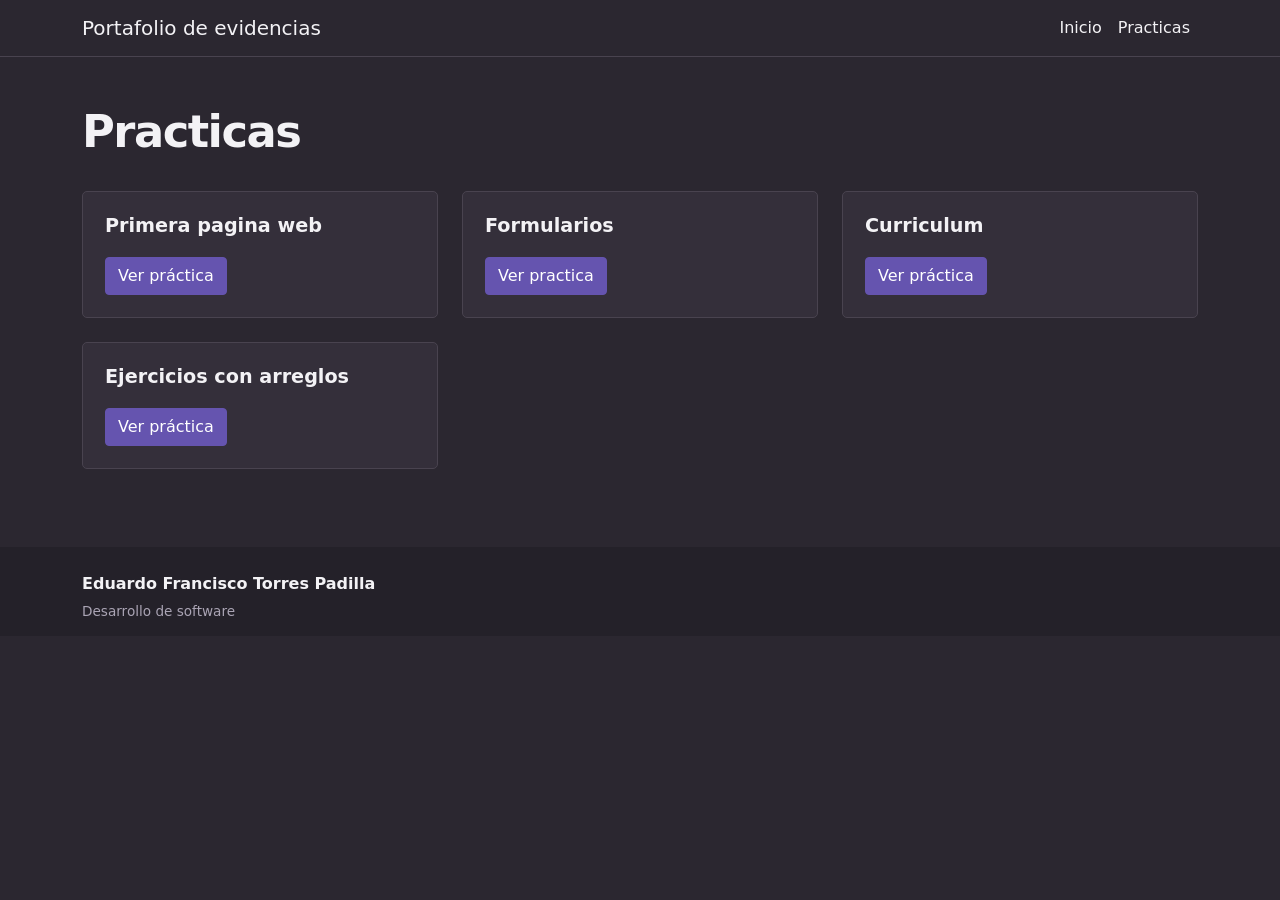
<file: index.html>
<!DOCTYPE html>
<html lang="es">

<head>
    <meta charset="UTF-8">
    <meta name="viewport" content="width=device-width, initial-scale=1.0">

    <title>Practicas</title>

    <link href="https://cdn.jsdelivr.net/npm/bootstrap@5.3.8/dist/css/bootstrap.min.css" rel="stylesheet">
    <link rel="stylesheet" href="styles.css">

</head>

<body>

    <nav class="navbar navbar-expand-lg sticky-top">
        <section class="container">
            <a class="navbar-brand" href="#inicio">Portafolio de evidencias</a>

            <button class="navbar-toggler" type="button" data-bs-toggle="collapse" data-bs-target="#menu">
                <span class="navbar-toggler-icon"></span>
            </button>

            <section class="collapse navbar-collapse" id="menu">
                <ul class="navbar-nav ms-auto">
                    <li class="nav-item">
                        <a class="nav-link" href="#inicio">Inicio</a>
                    </li>
                    <li class="nav-item">
                        <a class="nav-link" href="#proyectos">Practicas</a>
                    </li>
                </ul>
            </section>
        </section>
    </nav>

    <main id="inicio">

        <section id="proyectos" class="container py-5">

            <h1>Practicas</h1>

            <section class="row g-4 mt-2">

                <article class="col-md-6 col-lg-4">
                    <section class="card project-card">

                        <section class="card-body">
                            <h2>Primera pagina web</h2>
                            <a href="practica1/index.html" class="btn btn-primary">Ver práctica</a>
                        </section>
                    </section>
                </article>

                <article class="col-md-6 col-lg-4">
                    <section class="card project-card">

                        <section class="card-body">
                            <h2>Formularios</h2>
                            <a href="formularios/home.html" class="btn btn-primary">Ver practica</a>
                        </section>
                    </section>
                </article>

                <article class="col-md-6 col-lg-4">
                    <section class="card project-card">

                        <section class="card-body">
                            <h2>Curriculum</h2>
                            <a href="curriculum/curriculum.html" class="btn btn-primary">Ver práctica</a>
                        </section>
                    </section>
                </article>

                <article class="col-md-6 col-lg-4">
                    <section class="card project-card">

                        <section class="card-body">
                            <h2>Ejercicios con arreglos</h2>
                            <a href="practica3/practicas.html" class="btn btn-primary">Ver práctica</a>
                        </section>
                    </section>
                </article>

            </section>
        </section>

    </main>

    <footer>
        <section class="container">
            <p>Eduardo Francisco Torres Padilla</p>
            <p>Desarrollo de software</p>
        </section>
    </footer>

    <script src="https://cdn.jsdelivr.net/npm/bootstrap@5.3.8/dist/js/bootstrap.bundle.min.js"></script>

</body>

</html>
</file>
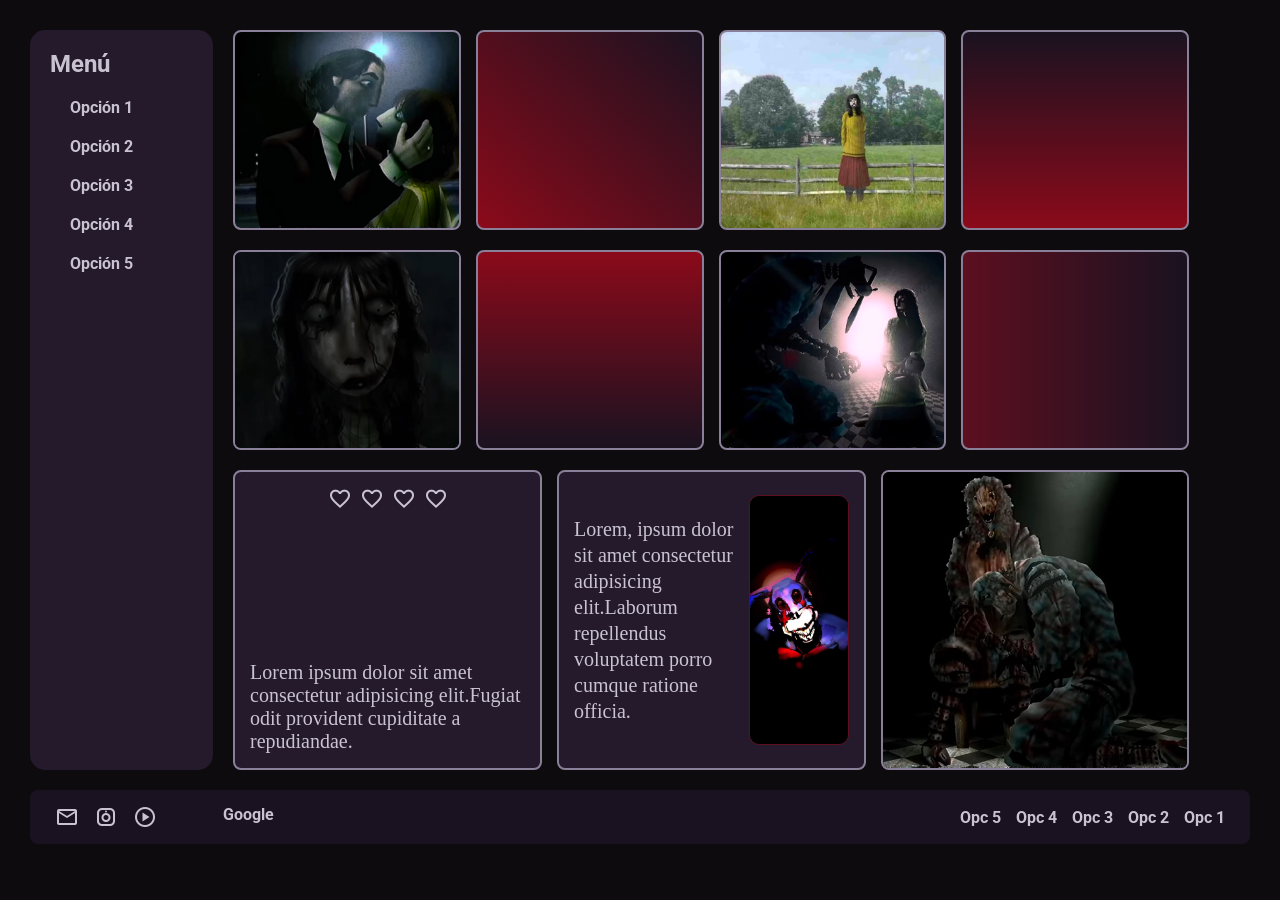
<file: practica1/index.html>
<!DOCTYPE html>
<html lang="es">
<head>
  <meta charset="UTF-8">
  <meta name="viewport" content="width=device-width, initial-scale=1.0">
  <title>Practica</title>

  <link rel="stylesheet" href="css/styles.css">
  <link rel="stylesheet" href="https://fonts.googleapis.com/css2?family=Material+Symbols+Outlined:opsz,wght,FILL,GRAD@24,400,0,0">
  <link rel="preconnect" href="https://fonts.googleapis.com">
<link rel="preconnect" href="https://fonts.gstatic.com" crossorigin>
<link href="https://fonts.googleapis.com/css2?family=Roboto:ital,wght@0,100..900;1,100..900&display=swap" rel="stylesheet">
<link rel="preconnect" href="https://fonts.googleapis.com">
<link rel="preconnect" href="https://fonts.gstatic.com" crossorigin>
<link href="https://fonts.googleapis.com/css2?family=Libre+Caslon+Condensed:ital,wght@0,400..700;1,400..700&family=Roboto:ital,wght@0,100..900;1,100..900&display=swap" rel="stylesheet">

</head>
<body>
  <main class="opciones">
    <aside class="menu">
      <h2>Menú</h2>
      <ul>
        <li><a href="#">Opción 1</a></li>
        <li><a href="#">Opción 2</a></li>
        <li><a href="#">Opción 3</a></li>
        <li><a href="#">Opción 4</a></li>
        <li><a href="#">Opción 5</a></li>
      </ul>
    </aside>

    <section class="notitas">
      <section class="notas_arriba">
        <article class="ima1"></article>
        <article class="gra_aba"></article>
        <article class="ima2"></article>
        <article class="gra_arri"></article>
      </section>

      <section class="notas_abajo">
        <article class="ima3">
          <img src="img/cry.jpeg" alt="Imagen">
        </article>
        <article class="gra_izq"></article>
        <article class="ima4"></article>
        <article class="gra_der"></article>
      </section>

      <section class="notasinf">
        <article class="nota1">
          <section class="favs">
            <span class="material-symbols-outlined">favorite</span>
            <span class="material-symbols-outlined">favorite</span>
            <span class="material-symbols-outlined">favorite</span>
            <span class="material-symbols-outlined">favorite</span>
          </section>
          <p>Lorem ipsum dolor sit amet consectetur adipisicing elit.Fugiat odit provident cupiditate a repudiandae.</p>
        </article>

        <article class="nota2">
          <p>Lorem, ipsum dolor sit amet consectetur adipisicing elit.Laborum repellendus voluptatem porro cumque ratione officia.</p>
          <img src="img/fixer.jpeg" alt="Imagen">
        </article>

        <article class="nota3">
          <img src="img/beautiful.jpeg" alt="Imagen">
        </article>

      </section>
    </section>
  </main>

  <footer class="redes">
    <section class="footer-left">
      <span class="material-symbols-outlined">mail</span>
      <span class="material-symbols-outlined"> nest_heat_link_gen_3</span>
      <span class="material-symbols-outlined">play_circle</span>
      <article><a href="https://www.google.com" target="_blank">Google</a></article>
    </section>

    <nav class="pie">
      <a href="#">Opc 1</a>
      <a href="#">Opc 2</a>
      <a href="#">Opc 3</a>
      <a href="#">Opc 4</a>
      <a href="#">Opc 5</a>

    </nav>
  </footer>

</body>
</html>
</file>
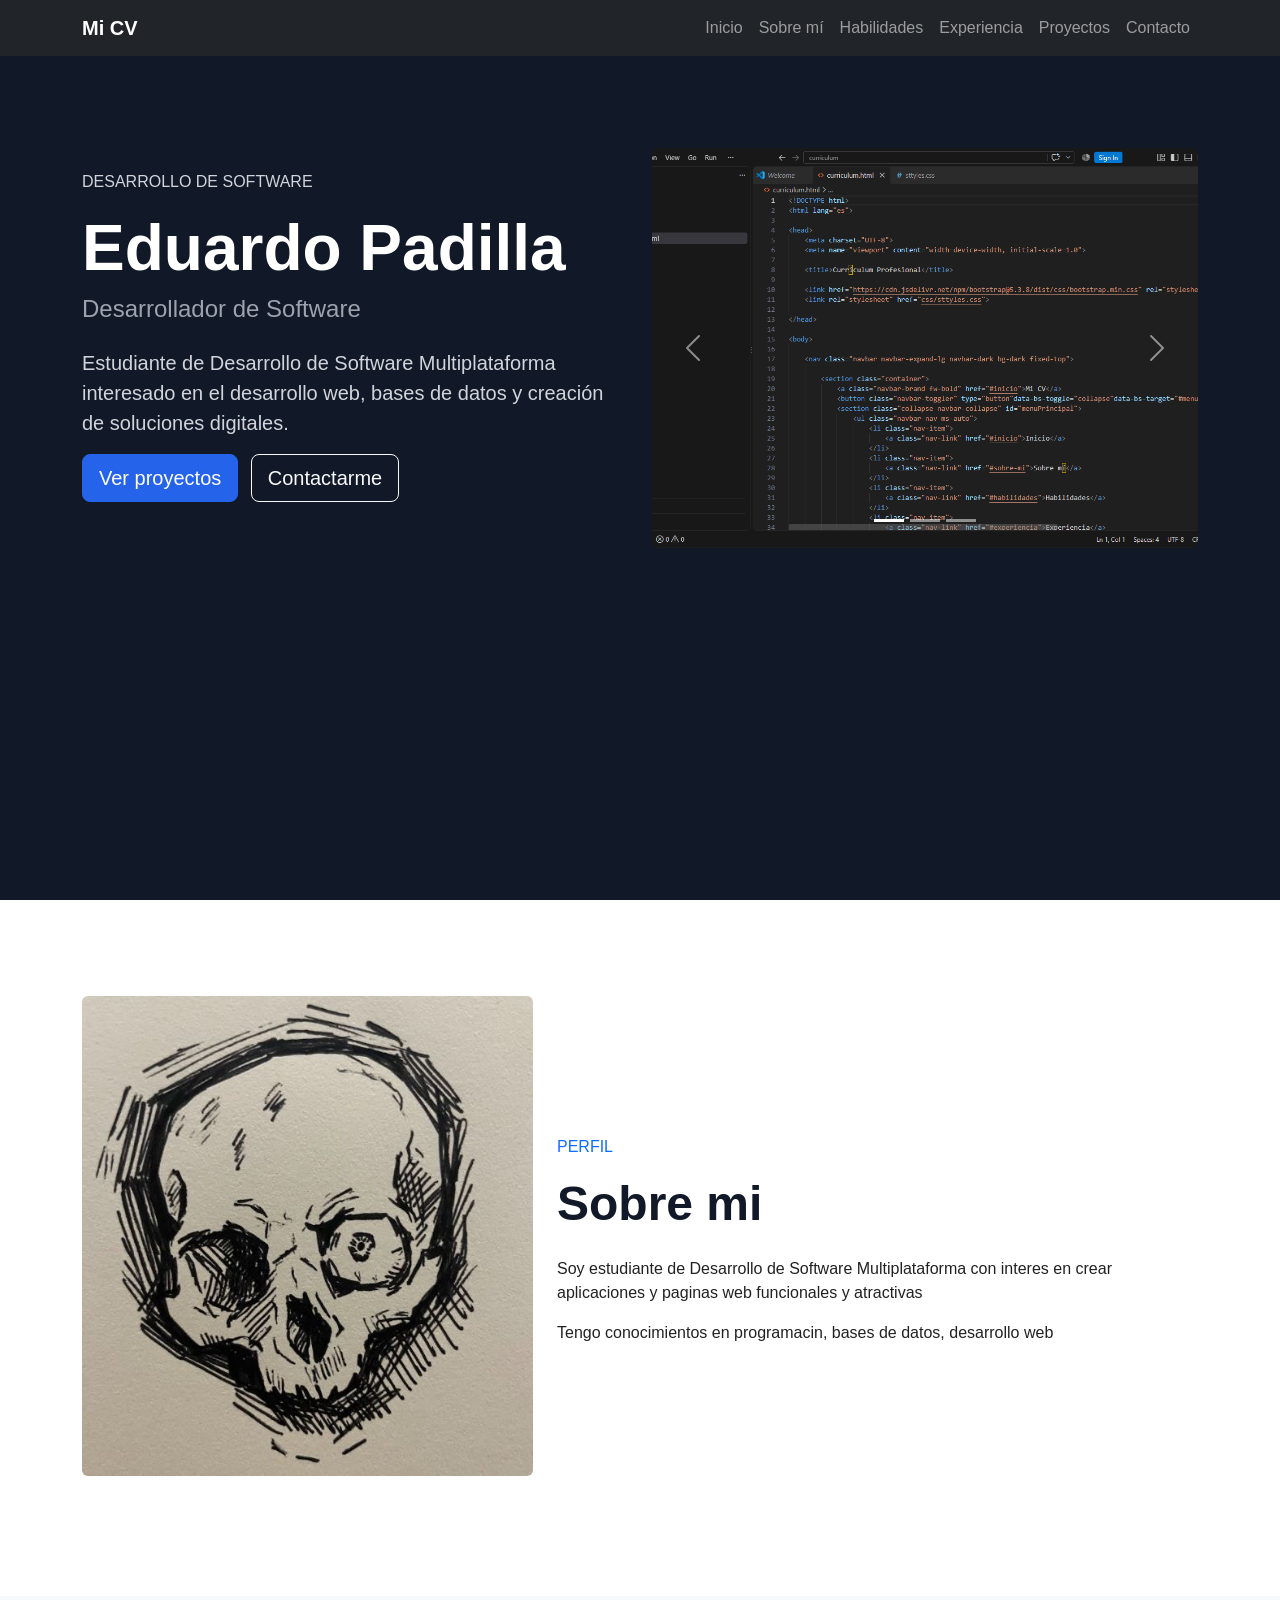
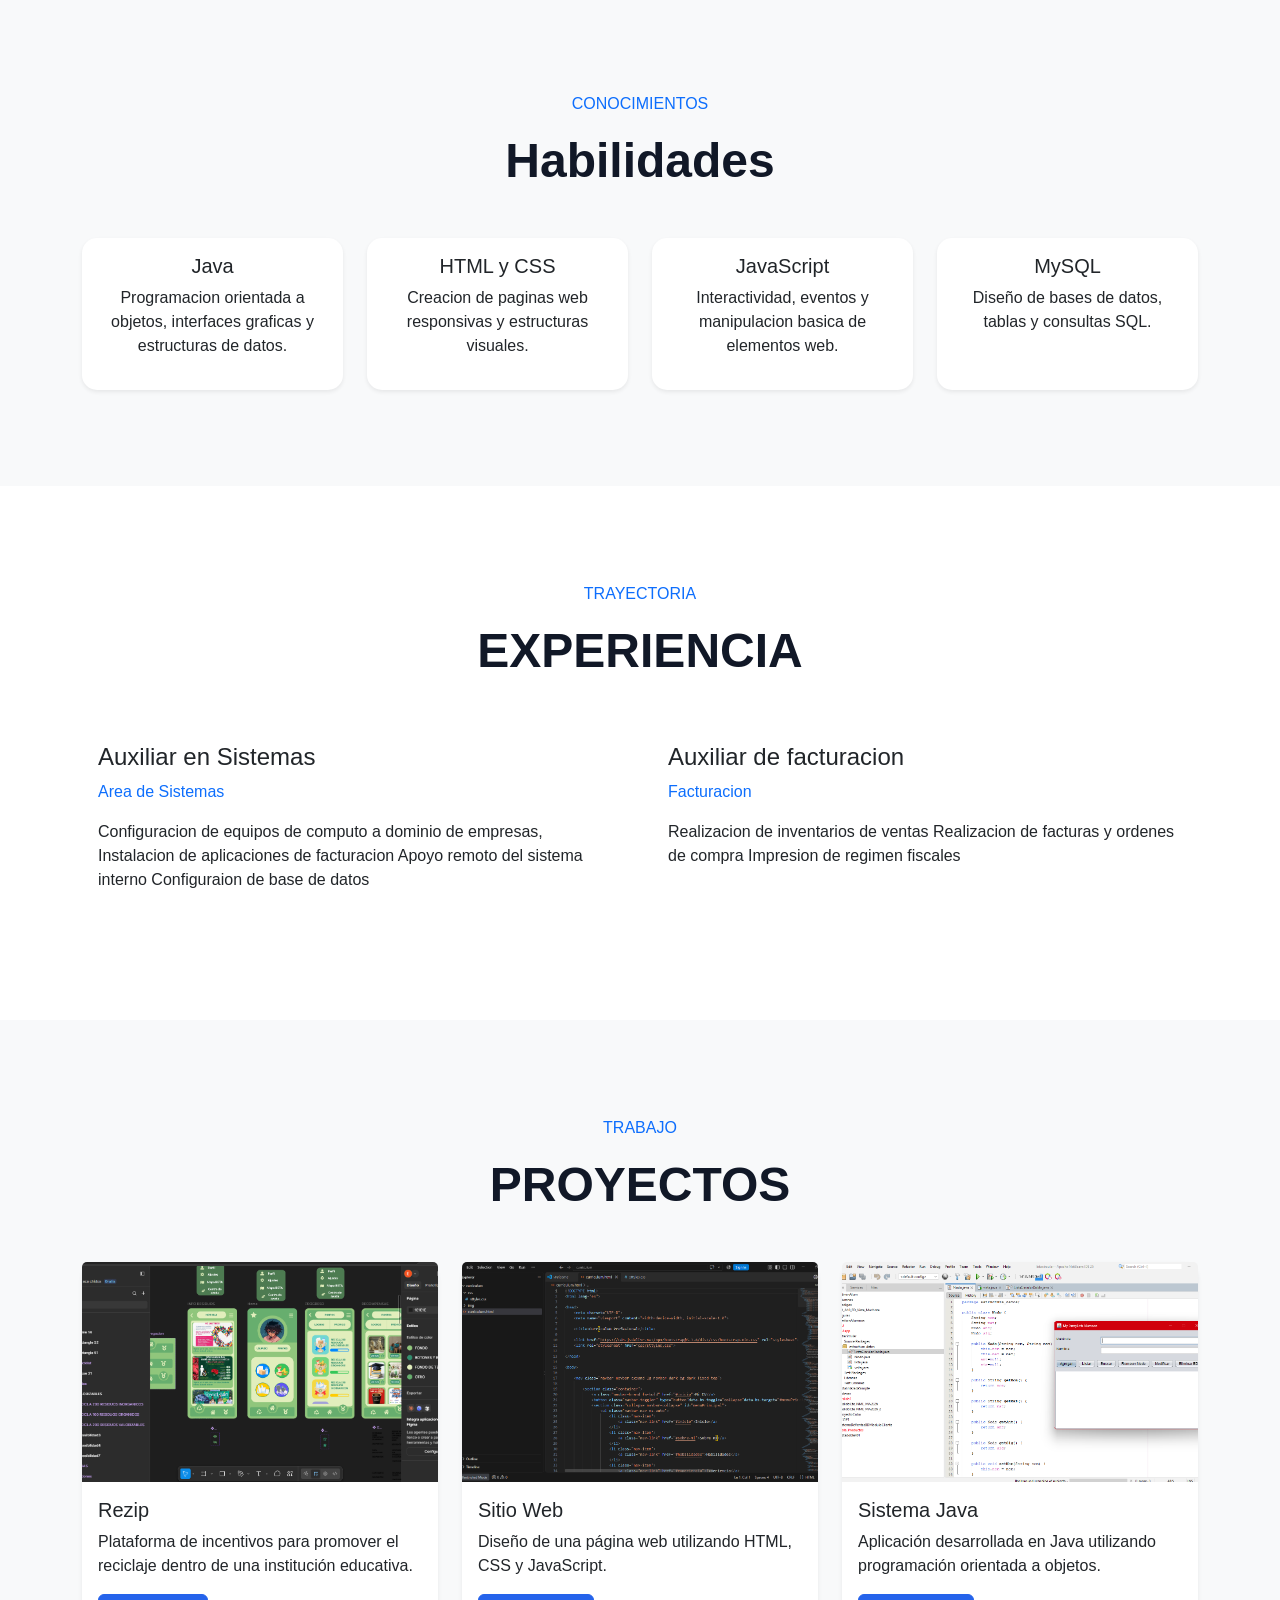
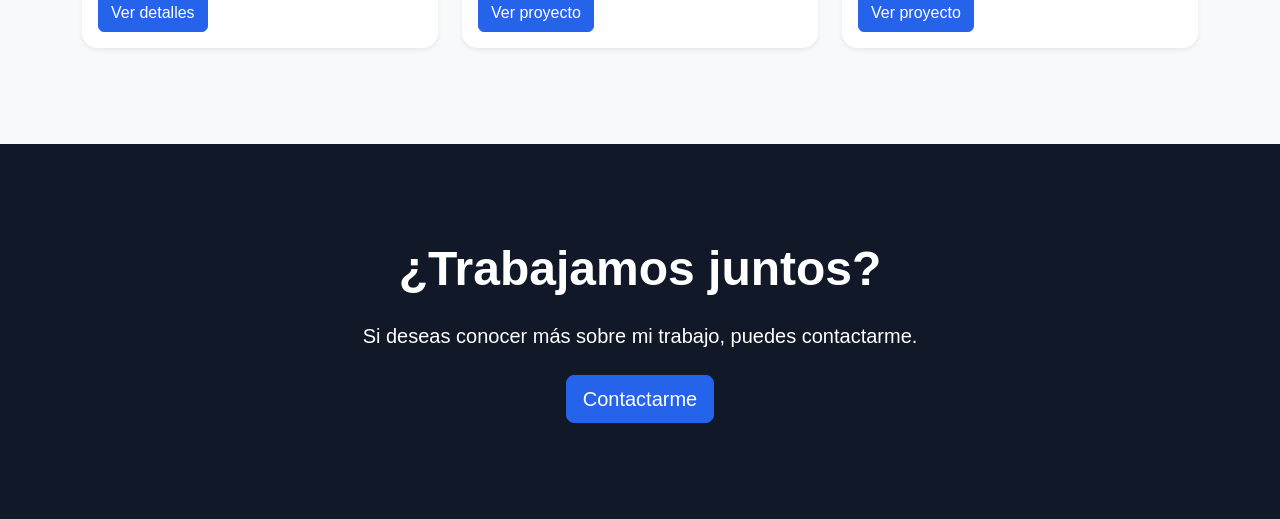
<file: curriculum/curriculum.html>
<!DOCTYPE html>
<html lang="es">

<head>
    <meta charset="UTF-8">
    <meta name="viewport" content="width=device-width, initial-scale=1.0">

    <title>Currículum</title>

    <link href="https://cdn.jsdelivr.net/npm/bootstrap@5.3.8/dist/css/bootstrap.min.css" rel="stylesheet">
    <link rel="stylesheet" href="css/sttyles.css">

</head>

<body>

    <nav class="navbar navbar-expand-lg navbar-dark bg-dark fixed-top">

        <section class="container">
            <a class="navbar-brand fw-bold" href="#inicio">Mi CV</a>
            <button class="navbar-toggler" type="button"data-bs-toggle="collapse"data-bs-target="#menuPrincipal"><span class="navbar-toggler-icon"></span></button>
            <section class="collapse navbar-collapse" id="menuPrincipal">
                <ul class="navbar-nav ms-auto">
                    <li class="nav-item">
                        <a class="nav-link" href="#inicio">Inicio</a>
                    </li>
                    <li class="nav-item">
                        <a class="nav-link" href="#sobre-mi">Sobre mí</a>
                    </li>
                    <li class="nav-item">
                        <a class="nav-link" href="#habilidades">Habilidades</a>
                    </li>
                    <li class="nav-item">
                        <a class="nav-link" href="#experiencia">Experiencia</a>
                    </li>
                    <li class="nav-item">
                        <a class="nav-link" href="#proyectos">Proyectos</a>
                    </li>
                    <li class="nav-item">
                        <a class="nav-link" href="#contacto">Contacto</a>
                    </li>
                </ul>
            </section>
        </section>
    </nav>


    <header id="inicio" class="hero py-5">
        <section class="container py-5">
            <section class="row align-items-center">
                <article class="col-lg-6 mb-4">
                    <p class="text-uppercase">Desarrollo de Software </p>
                    <h1 class="display-3 fw-bold"> Eduardo Padilla</h1>
                    <h2 class="h4 mb-4">Desarrollador de Software</h2>
                    <p class="lead">
                        Estudiante de Desarrollo de Software Multiplataforma
                        interesado en el desarrollo web, bases de datos y
                        creación de soluciones digitales.
                    </p>
                    <a href="#proyectos" class="btn btn-primary btn-lg me-2">Ver proyectos</a>
                    <button class="btn btn-outline-light btn-lg"data-bs-toggle="modal"data-bs-target="#modalContacto">Contactarme</button>
                </article>

                <article class="col-lg-6">
                    <section id="carruselCV" class="carousel slide" data-bs-ride="carousel">
                        <section class="carousel-indicators">
                            <button type="button"data-bs-target="#carruselCV" data-bs-slide-to="0"class="active"></button>
                            <button type="button"data-bs-target="#carruselCV"data-bs-slide-to="1"></button>
                            <button type="button"data-bs-target="#carruselCV"data-bs-slide-to="2"></button>
                        </section>

                        <section class="carousel-inner rounded">
                            <article class="carousel-item active">
                                <img src="img/web.png"class="d-block w-100 img-fluid"alt="Proyecto web">
                            </article>
                            <article class="carousel-item">
                                <img src="img/soft.png"class="d-block w-100 img-fluid"alt="Proyecto de software">
                            </article>
                            <article class="carousel-item">
                                <img src="img/base.png  "class="d-block w-100 img-fluid"alt="Proyecto de base de datos">
                            </article>
                        </section>

                        <button class="carousel-control-prev"type="button"data-bs-target="#carruselCV"data-bs-slide="prev">
                            <span class="carousel-control-prev-icon"></span>
                        </button>

                        <button class="carousel-control-next"type="button"data-bs-target="#carruselCV"data-bs-slide="next">
                            <span class="carousel-control-next-icon"></span>
                        </button>

                    </section>
                </article>
            </section>
        </section>

    </header>

    <section id="sobre-mi" class="py-5">
        <section class="container py-5">
            <section class="row align-items-center">
                <article class="col-md-5 mb-4">
                    <img src="img/me.jpeg"class="img-fluid rounded"alt="Fotografía profesional">
                </article>

                <article class="col-md-7">
                    <p class="text-primary text-uppercase">Perfil</p>
                    <h2 class="display-5 fw-bold mb-4">Sobre mi</h2>
                    <p>
                        Soy estudiante de Desarrollo de Software
                        Multiplataforma con interes en crear aplicaciones
                        y paginas web funcionales y atractivas
                    </p>
                    <p>
                        Tengo conocimientos en programacin, bases de datos,
                        desarrollo web
                    </p>
                </article>
            </section>
        </section>
    </section>


    <section id="habilidades" class="py-5 bg-light">
        <section class="container py-5">
            <header class="text-center mb-5">
                <p class="text-primary text-uppercase">Conocimientos</p>
                <h2 class="display-5 fw-bold">Habilidades</h2>
            </header>

            <section class="row g-4">
                <article class="col-12 col-md-6 col-lg-3">
                    <section class="card h-100 shadow-sm">
                        <article class="card-body text-center">
                            <h3 class="h5">Java</h3>
                            <p>
                                Programacion orientada a objetos,
                                interfaces graficas y estructuras de datos.
                            </p>
                        </article>
                    </section>
                </article>

                <article class="col-12 col-md-6 col-lg-3">
                    <section class="card h-100 shadow-sm">
                        <article class="card-body text-center">
                            <h3 class="h5">HTML y CSS</h3>
                            <p>
                                Creacion de paginas web responsivas
                                y estructuras visuales.
                            </p>
                        </article>
                    </section>
                </article>

                <article class="col-12 col-md-6 col-lg-3">
                    <section class="card h-100 shadow-sm">
                        <article class="card-body text-center">
                            <h3 class="h5">JavaScript</h3>
                            <p>
                                Interactividad, eventos y manipulacion
                                basica de elementos web.
                            </p>
                        </article>
                    </section>
                </article>

                <article class="col-12 col-md-6 col-lg-3">
                    <section class="card h-100 shadow-sm">
                        <article class="card-body text-center">
                            <h3 class="h5">MySQL</h3>
                            <p>
                                Diseño de bases de datos,
                                tablas y consultas SQL.
                            </p>
                        </article>
                    </section>
                </article>
            </section>
        </section>
    </section>

    <section id="experiencia" class="py-5">
        <section class="container py-5">
            <header class="text-center mb-5 text-uppercase text-primary">Trayectoria</p>
                <h2 class="display-5 fw-bold">Experiencia</h2>
            </header>

            <section class="row g-4">
                <article class="col-md-6">
                    <section class="card h-100">
                        <article class="card-body">
                            <h3 class="h4">Auxiliar en Sistemas</h3>
                            <p class="text-primary">Area de Sistemas </p>
                            <p>
                                Configuracion de equipos de computo a dominio de empresas,
                                Instalacion de aplicaciones de facturacion 
                                Apoyo remoto del sistema interno
                                Configuraion de base de datos
                            </p>
                        </article>
                    </section>
                </article>

                <article class="col-md-6">
                    <section class="card h-100">
                        <article class="card-body">
                            <h3 class="h4">Auxiliar de facturacion </h3>
                            <p class="text-primary">Facturacion</p>
                            <p>
                                Realizacion de inventarios de ventas
                                Realizacion de facturas y ordenes de compra
                                Impresion de regimen fiscales 
                            </p>
                        </article>
                    </section>
                </article>
            </section>
        </section>
    </section>


    <section id="proyectos" class="py-5 bg-light">
        <section class="container py-5">
            <header class="text-center mb-5 text-uppercase text-primary">Trabajo</p>
                <h2 class="display-5 fw-bold">Proyectos</h2>
            </header>
            <section class="row g-4">
                <article class="col-12 col-md-6 col-lg-4">
                    <section class="card h-100 shadow-sm">
                        <img src="img/rezip.png" class="card-img-top img-fluid"alt="Proyecto Rezip">
                        <article class="card-body">
                            <h3 class="h5">Rezip</h3>
                            <p>
                                Plataforma de incentivos para promover
                                el reciclaje dentro de una institución
                                educativa.
                            </p>
                            <button class="btn btn-primary" data-bs-toggle="modal"data-bs-target="#modalRezip">Ver detalles</button>
                        </article>
                    </section>
                </article>

                <article class="col-12 col-md-6 col-lg-4">
                    <section class="card h-100 shadow-sm">
                        <img src="img/web.png"class="card-img-top img-fluid"alt="Proyecto web">
                        <article class="card-body">
                            <h3 class="h5">Sitio Web</h3>
                            <p>
                                Diseño de una página web utilizando
                                HTML, CSS y JavaScript.
                            </p>
                            <button class="btn btn-primary">Ver proyecto</button>
                        </article>
                    </section>
                </article>

                <article class="col-12 col-md-6 col-lg-4">
                    <section class="card h-100 shadow-sm">
                        <img src="img/soft.png"class="card-img-top img-fluid"alt="Proyecto Java">
                        <article class="card-body">
                            <h3 class="h5">Sistema Java</h3>
                            <p>
                                Aplicación desarrollada en Java
                                utilizando programación orientada
                                a objetos.
                            </p>
                            <button class="btn btn-primary">Ver proyecto</button>
                        </article>
                    </section>
                </article>
            </section>
        </section>
    </section>


    <section id="contacto" class="py-5">
        <section class="container py-5 text-center">
            <h2 class="display-5 fw-bold mb-4"> ¿Trabajamos juntos? </h2>
            <p class="lead mb-4">
                Si deseas conocer más sobre mi trabajo,
                puedes contactarme.
            </p>
            <button class="btn btn-primary btn-lg"data-bs-toggle="modal"data-bs-target="#modalContacto">Contactarme </button>
        </section>
    </section>


    <section class="modal fade" id="modalContacto" tabindex="-1">
        <section class="modal-dialog">
            <section class="modal-content">
                <header class="modal-header">
                    <h2 class="modal-title h5"> Contacto</h2>
                    <button type="button" class="btn-close"data-bs-dismiss="modal"></button>
                </header>


                <section class="modal-body">
                    <form>
                        <section class="mb-3">
                            <label for="nombre" class="form-label">Nombre</label>
                            <input type="text" class="form-control"id="nombre">
                        </section>


                        <section class="mb-3">
                            <label for="correo" class="form-label">Correo electrónico</label>
                            <input type="email"class="form-control"id="correo">
                        </section>


                        <section class="mb-3">
                            <label for="mensaje" class="form-label">Mensaje </label>
                            <textarea class="form-control"id="mensaje"rows="4"></textarea>
                        </section>


                        <button type="submit"class="btn btn-primary">Enviar mensaje</button>
                    </form>

                </section>
            </section>
        </section>
    </section>


    <section class="modal fade" id="modalRezip" tabindex="-1">
        <section class="modal-dialog">
            <section class="modal-content">
                <header class="modal-header">
                    <h2 class="modal-title h5"> Proyecto Rezip </h2>
                    <button type="button"class="btn-close"data-bs-dismiss="modal"></button>
                </header>


                <section class="modal-body">
                    <p>Proyecto de integrador xd</p>           

                </section>
            </section>
        </section>
    </section>

    <script src="https://cdn.jsdelivr.net/npm/bootstrap@5.3.8/dist/js/bootstrap.bundle.min.js"></script>

</body>
</html>
</file>
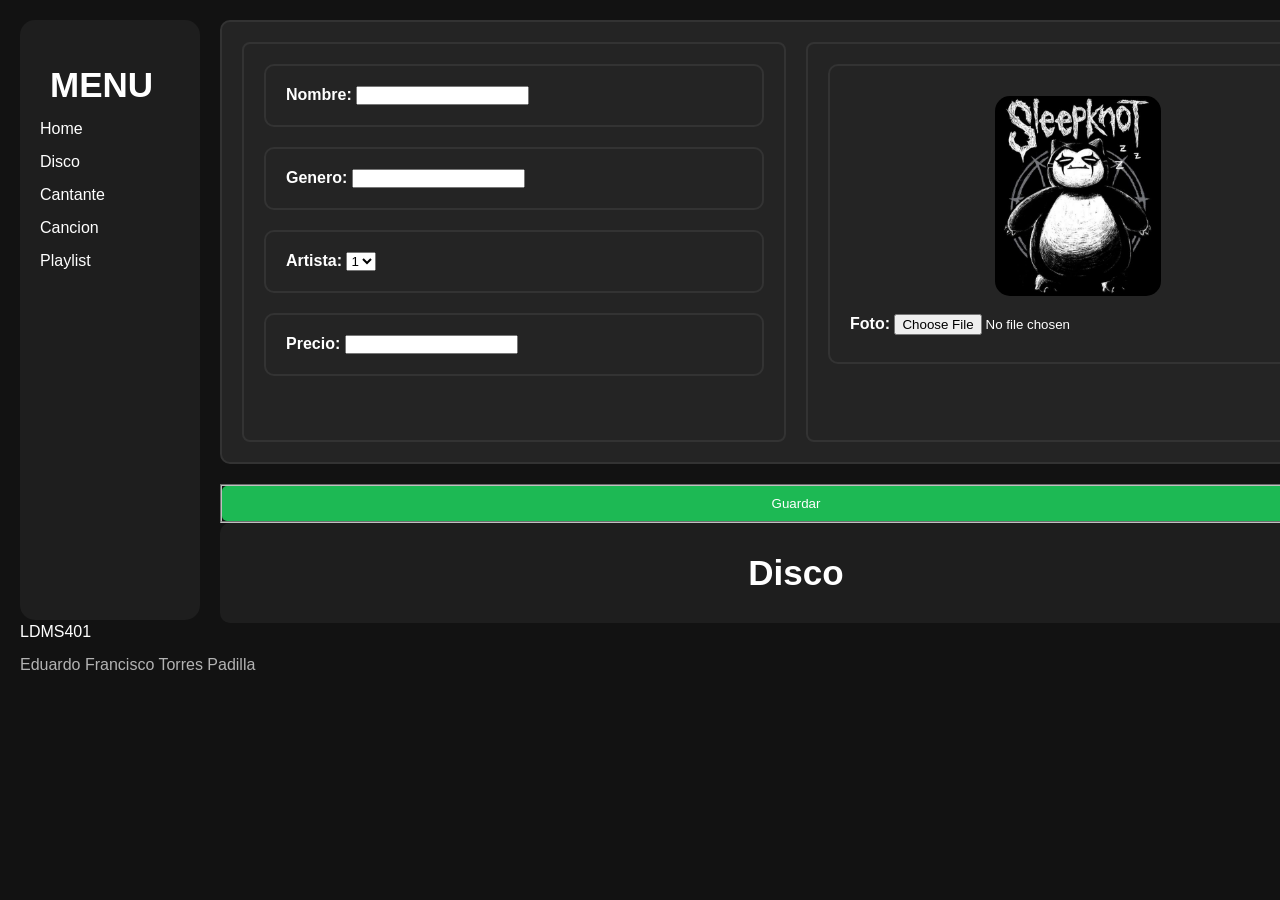
<file: formularios/formulario1.html>
<!DOCTYPE html>
    <html lang="es">

    <head>
        <meta charset="utf-8">
        <meta name="viewport" content="width=device-width, initial-scale=1.0">
        <title>Disco</title>
    
        <link rel="stylesheet" href="css/styles.css">
    </head>
    <body>
        <main class="opciones">
        <aside class="menu">
            <nav>
                <h1>MENU</h1>
                <ul>
                    <li><a href="home.html">Home</a></li>
                    <li><a href="formulario1.html">Disco</a></li>
                    <li><a href="formulario2.html">Cantante</a></li>
                    <li><a href="formulario3.html">Cancion</a></li>
                    <li><a href="formulario4.html">Playlist</a></li>
                </ul>
            </nav>
        </aside>
            <section id="inicio">
                <article>
                    <form name="fondo" action="#" method="post">
                        <fieldset id="datos">
                            <article id="name">
                                <label for="nombre">Nombre:</label>
                                <input type="text" id="nombre" name="nombre">
                            </article>
                            <article id="Genero">
                                <label for="genero">Genero:</label>
                                <input type="text" id="genero" name="genero">
                            </article>
                            <article id="Artista">
                                <label for="artista">Artista:</label>
                                <select id="artista" name="artista">
                                    <option value="1">1</option>
                                    <option value="2">2</option>
                                    <option value="3">3</option>
                                    <option value="4">4</option>
                                    <option value="5">5</option>
                                </select>
                            </article>
                            <article id="Precio">
                                <label for="precio">Precio:</label>
                                <input type="text" id="precio" name="precio">
                            </article>
                            <br>
                     </fieldset>

                            <fieldset id="fotodisco">
                        <article id="contenedorFoto">
                            <img id="imagen" src="img/snorlax.jpeg">
                            <br>
                            <label for="foto">Foto:</label>
                            <input type="file" id="foto" name="foto">
                                </article>
                            </fieldset>
                            
                    </form>
                </article>
                        <fieldset id="guardar">
                            <button type="submit">Guardar</button>
                        </fieldset>
                    <header>
                    <h1>Disco</h1>
                    </header>
    </main>

    <footer class="grupo">
        <section class="footer-left">
        <p>LDMS401</p>
        </section>

        <nav class="pie">
        <p>Eduardo Francisco Torres Padilla</p>
        </nav>
    </footer>

    </body>
    </html>
</file>
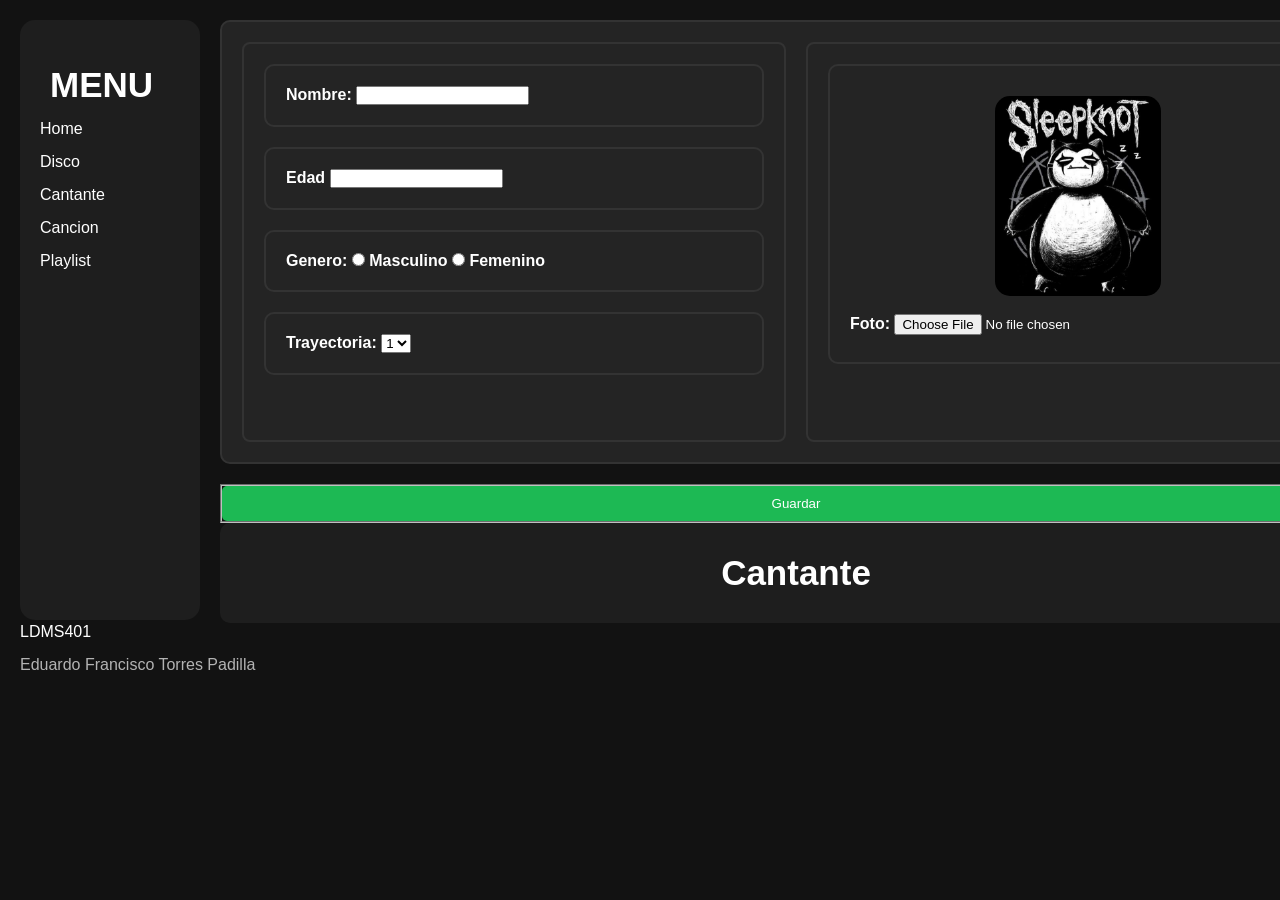
<file: formularios/formulario2.html>
<!DOCTYPE html>
    <html lang="es">

    <head>
        <meta charset="utf-8">
        <meta name="viewport" content="width=device-width, initial-scale=1.0">
        <title>Cantante</title>
    
        <link rel="stylesheet" href="css/styles.css">
    </head>
    <body>
        <main class="opciones">
        <aside class="menu">
            <nav>
                <h1>MENU</h1>
                <ul>
                    <li><a href="home.html">Home</a></li>
                    <li><a href="formulario1.html">Disco</a></li>
                    <li><a href="formulario2.html">Cantante</a></li>
                    <li><a href="formulario3.html">Cancion</a></li>
                    <li><a href="formulario4.html">Playlist</a></li>
                </ul>
            </nav>
        </aside>
            <section id="inicio">
                <article>
                    <form name="fondo" action="#" method="post">
                        <fieldset id="datos">
                            <article id="name">
                                <label for="nombre">Nombre:</label>
                                <input type="text" id="nombre" name="nombre">
                            </article>
                            <article id="Edad">
                                <label for="edad">Edad</label>
                                <input type="text" id="edad" name="edad">
                            </article>
                            <article id="Genero">
                                <label for="genero">Genero:</label>
                                 <input type="radio" id="masculino" name="genero" value="masculino">
                                 <label for="masculino">Masculino</label>
                                 <input type="radio" id="femenino" name="genero" value="femenino">
                                 <label for="femenino">Femenino</label>
                            </article>
                            <article id="Trayectoria">
                                <label for="trayectoria">Trayectoria:</label>
                                <select id="trayectoria" name="trayectoria">
                                    <option value="1">1</option>
                                    <option value="2">2</option>
                                    <option value="3">3</option>
                                    <option value="4">4</option>
                                    <option value="5">5</option>
                                </select>
                            </article>
                            <br>
                            </fieldset>

                            <fieldset id="fotodisco">
                        <article id="contenedorFoto">
                            <img id="imagen" src="img/snorlax.jpeg">
                            <br>
                            <label for="foto">Foto:</label>
                            <input type="file" id="foto" name="foto">
                                </article>
                            </fieldset>
                            
                    </form>
                </article>
                        <fieldset id="guardar">
                            <button type="submit">Guardar</button>
                        </fieldset>
                    <header>
                    <h1>Cantante</h1>
                    </header>
    </main>

    <footer class="grupo">
        <section class="footer-left">
        <p>LDMS401</p>
        </section>

        <nav class="pie">
        <p>Eduardo Francisco Torres Padilla</p>
        </nav>
    </footer>

    </body>
    </html>
</file>
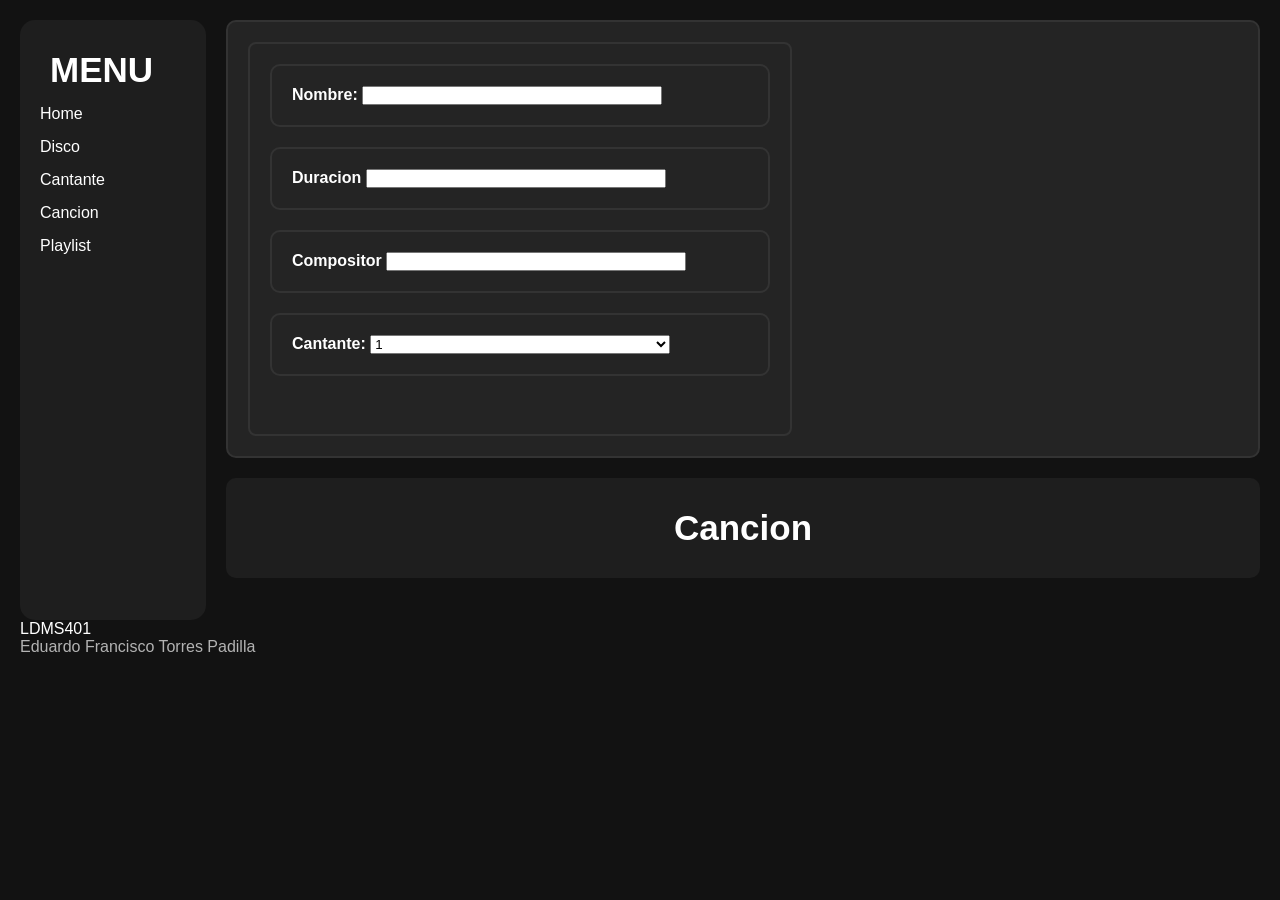
<file: formularios/formulario3.html>
<!DOCTYPE html>
    <html lang="es">

    <head>
        <meta charset="utf-8">
        <meta name="viewport" content="width=device-width, initial-scale=1.0">
        <title>Cancion</title>
    
        <link rel="stylesheet" href="css/styles2.css">
    </head>
    <body>
        <main class="opciones">
        <aside class="menu">
            <nav>
                <h1>MENU</h1>
                <ul>
                    <li><a href="home.html">Home</a></li>
                    <li><a href="formulario1.html">Disco</a></li>
                    <li><a href="formulario2.html">Cantante</a></li>
                    <li><a href="formulario3.html">Cancion</a></li>
                    <li><a href="formulario4.html">Playlist</a></li>
                </ul>
            </nav>
        </aside>
            <section id="inicio">
                <article>
                    <form name="fondo" action="#" method="post">
                        <fieldset id="datos">
                            <article id="name">
                                <label for="nombre">Nombre:</label>
                                <input type="text" id="nombre" name="nombre">
                            </article>
                            <article id="Duracion">
                                <label for="duracion">Duracion</label>
                                <input type="text" id="duracion" name="duracion">
                            </article>
                            <article id="Compositor">
                                <label for="compositor">Compositor</label>
                                <input type="text" id="compositor" name="compositor">
                            </article>
                            <article id="Cantante">
                                <label for="cantante">Cantante:</label>
                                <select id="cantante" name="cantante">
                                    <option value="1">1</option>
                                    <option value="2">2</option>
                                    <option value="3">3</option>
                                    <option value="4">4</option>
                                    <option value="5">5</option>
                                </select>
                            </article>
                            <br>
                            </fieldset>
                    </form>
                </article>

                    <header>
                    <h1>Cancion</h1>
                    </header>
    </main>

    <footer class="grupo">
        <section class="footer-left">
        <p>LDMS401</p>
        </section>

        <nav class="pie">
        <p>Eduardo Francisco Torres Padilla</p>
        </nav>
    </footer>

    </body>
    </html>
</file>
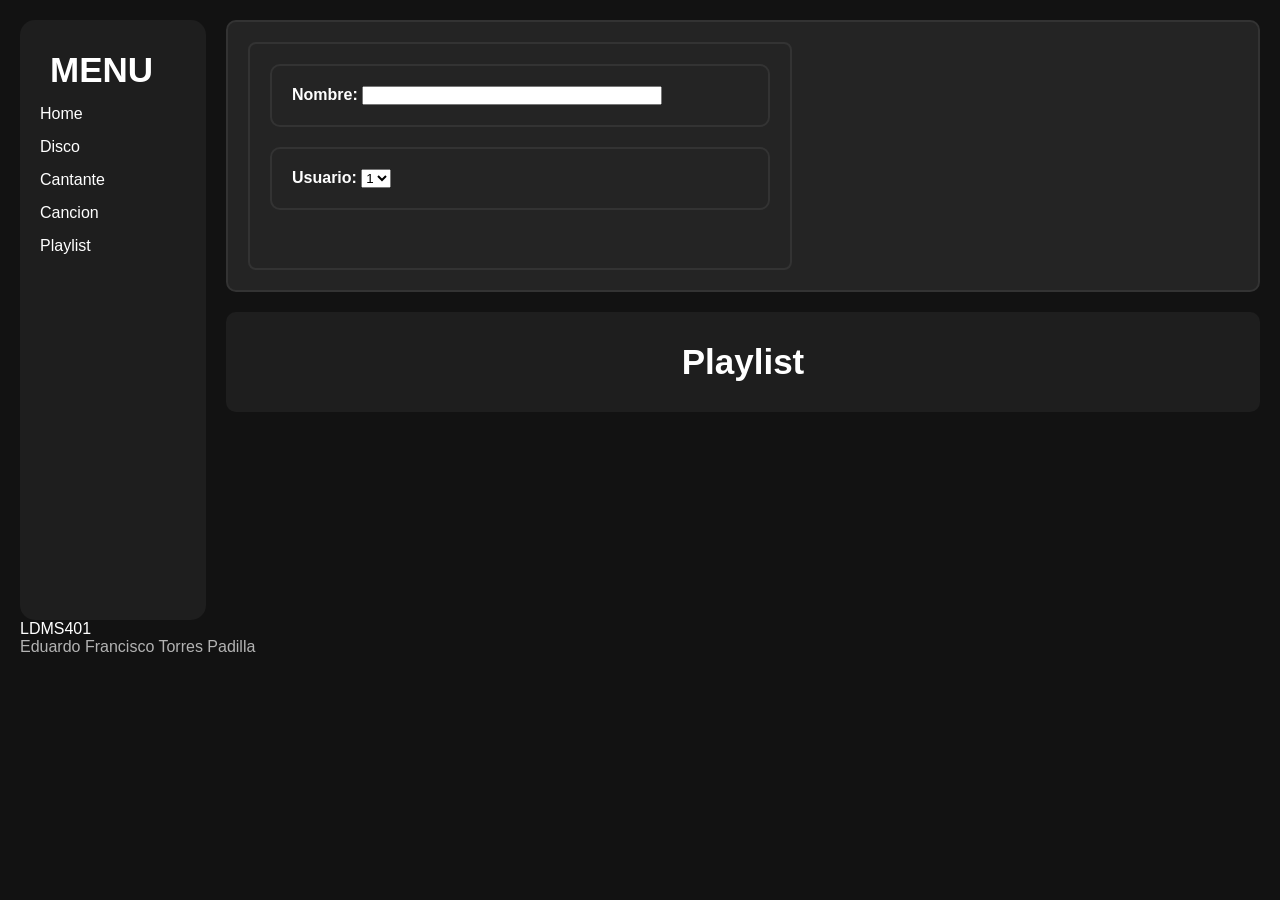
<file: formularios/formulario4.html>
<!DOCTYPE html>
    <html lang="es">

    <head>
        <meta charset="utf-8">
        <meta name="viewport" content="width=device-width, initial-scale=1.0">
        <title>Playlist</title>
    
        <link rel="stylesheet" href="css/styles2.css">
    </head>
    <body>
        <main class="opciones">
        <aside class="menu">
            <nav>
                <h1>MENU</h1>
                <ul>
                   <li><a href="home.html">Home</a></li>
                    <li><a href="formulario1.html">Disco</a></li>
                    <li><a href="formulario2.html">Cantante</a></li>
                    <li><a href="formulario3.html">Cancion</a></li>
                    <li><a href="formulario4.html">Playlist</a></li>
                </ul>
            </nav>
        </aside>
            <section id="inicio">
                <article>
                    <form name="fondo" action="#" method="post">
                        <fieldset id="datos">
                            <article id="name">
                                <label for="nombre">Nombre:</label>
                                <input type="text" id="nombre" name="nombre">
                            </article>
                            <article id="Usuario">
                                <label for="usuario">Usuario:</label>
                                <select id="usuario" name="usuario">
                                    <option value="1">1</option>
                                    <option value="2">2</option>
                                    <option value="3">3</option>
                                    <option value="4">4</option>
                                    <option value="5">5</option>
                                </select>
                            </article>
                            <br>
                            </fieldset>
                    </form>
                </article>

                    <header>
                    <h1>Playlist</h1>
                    </header>
    </main>

    <footer class="grupo">
        <section class="footer-left">
        <p>LDMS401</p>
        </section>

        <nav class="pie">
        <p>Eduardo Francisco Torres Padilla</p>
        </nav>
    </footer>

    </body>
    </html>
</file>
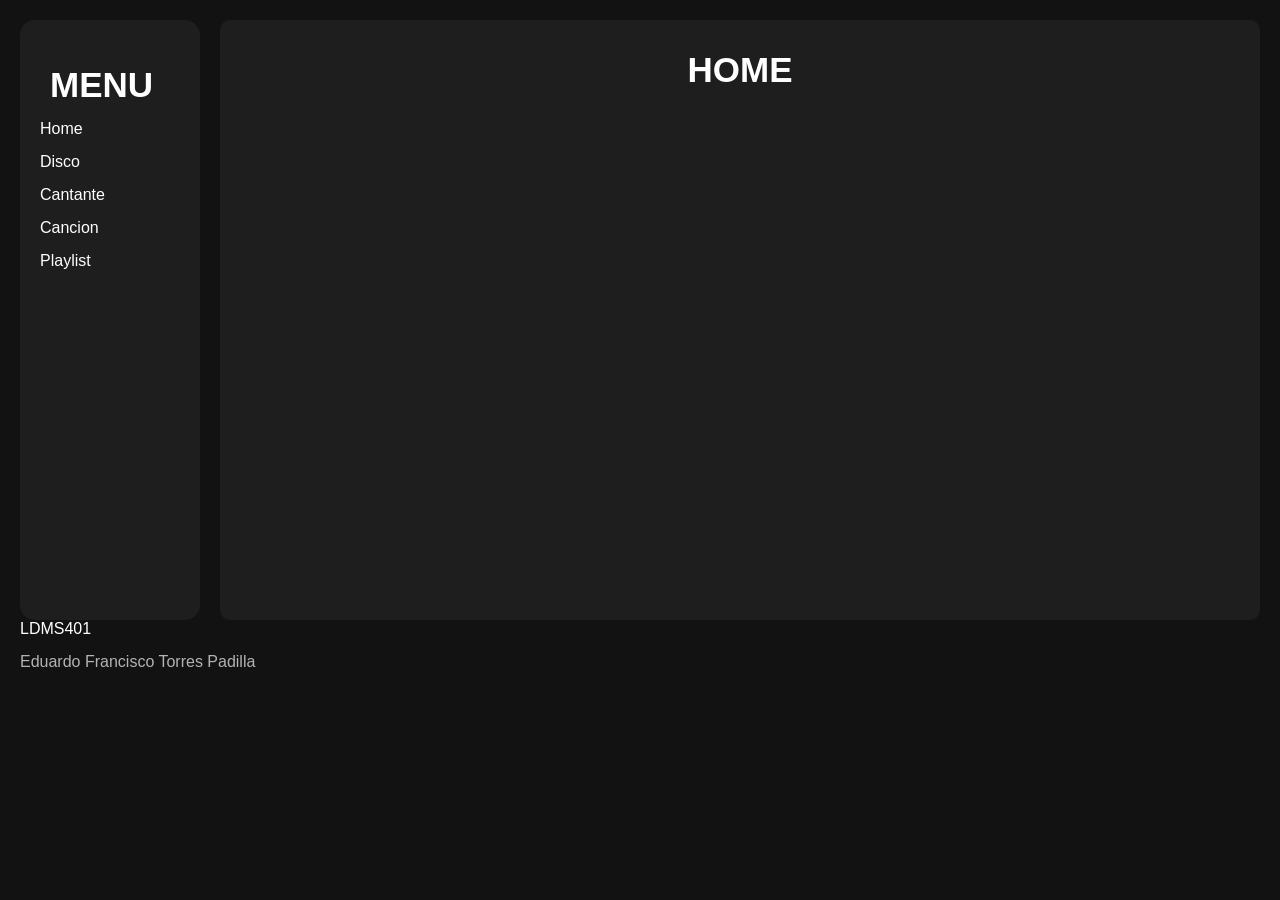
<file: formularios/home.html>
<!DOCTYPE html>
    <html lang="es">

    <head>
        <meta charset="utf-8">
        <meta name="viewport" content="width=device-width, initial-scale=1.0">
        <title>HOME</title>
    
        <link rel="stylesheet" href="css/styles.css">
    </head>
    <body>
        <main class="opciones">
        <aside class="menu">
            <nav>
                <h1>MENU</h1>
                <ul>
                    <li><a href="home.html">Home</a></li>
                    <li><a href="formulario1.html">Disco</a></li>
                    <li><a href="formulario2.html">Cantante</a></li>
                    <li><a href="formulario3.html">Cancion</a></li>
                    <li><a href="formulario4.html">Playlist</a></li>
                </ul>
            </nav>
        </aside>
                          
                    <header>
                    <h1>HOME</h1>
                    </header>
    </main>

    <footer class="grupo">
        <section class="footer-left">
        <p>LDMS401</p>
        </section>

        <nav class="pie">
        <p>Eduardo Francisco Torres Padilla</p>
        </nav>
    </footer>

    </body>
    </html>
</file>
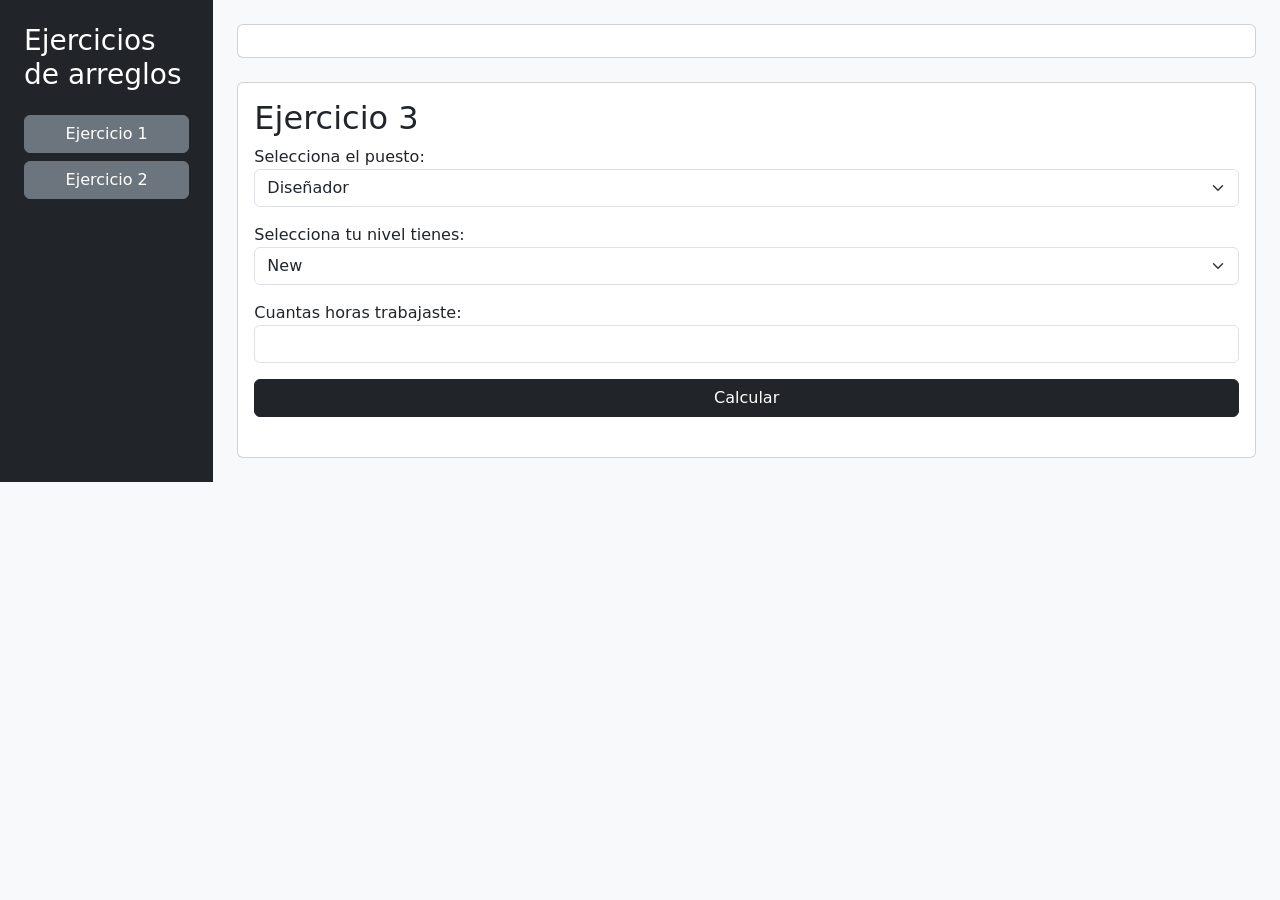
<file: practica3/practicas.html>
<!DOCTYPE html>
<html lang="es">
<head>
    <meta charset="UTF-8">
    <meta name="viewport" content="width=device-width, initial-scale=1.0">
    <title>Ejercicios con arreglos</title>
    <link href="https://cdn.jsdelivr.net/npm/bootstrap@5.3.8/dist/css/bootstrap.min.css" rel="stylesheet">
    <script src="js/java.js"></script>
</head>
<body class="bg-light">

    <main class="container-fluid">
        <section class="row">
            <aside class="col-md-3 col-lg-2 bg-dark text-white p-4">
                <h3>Ejercicios de arreglos</h3>

                <button class="btn btn-secondary w-100 mt-3" onclick="alumnos()">Ejercicio 1</button>
                <button class="btn btn-secondary w-100 mt-2" onclick="toroE()">Ejercicio 2</button>
            </aside>

            <section class="col-md-9 col-lg-10 p-4">

                <section class="card p-3 mb-4">
                    <div id="BI"></div>
                </section>

                <section class="card p-3" id="sueldos">
                    <h2>Ejercicio 3</h2>
                    <label for="puesto">Selecciona el puesto:</label>
                    <select id="puesto" class="form-select mb-3">
                        <option value="0">Diseñador</option>
                        <option value="1">Programador</option>
                        <option value="2">Lider</option>
                    </select>

                    <label for="nivel">Selecciona tu nivel tienes:</label>
                    <select id="nivel" class="form-select mb-3">
                        <option value="0">New</option>
                        <option value="1">Junior</option>
                        <option value="2">Senior</option>
                    </select>

                    <label for="horas">Cuantas horas trabajaste:</label>
                    <input type="number" id="horas" class="form-control mb-3" min="0">

                    <button class="btn btn-dark" onclick="salarios()">Calcular</button>
                    <h3 class="mt-3" id="total"></h3>
                </section>

            </section>
        </section>
    </main>

</body>
</html>
</file>
<file: styles.css>
body {
    background-color: #2B2730;
    color: #F3F2F5;
}

.navbar {
    background-color: #2B2730;
    border-bottom: 1px solid #49434F;
}

.navbar-brand,
.nav-link {
    color: #F3F2F5;
}

.nav-link:hover {
    color: #6554AF;
}

.navbar-toggler {
    border-color: #6554AF;
}

.navbar-toggler-icon {
    filter: invert(1);
}

h1 {
    font-size: 2.8rem;
    font-weight: 700;
    letter-spacing: -1.5px;
}

h1 span {
    color: #6554AF;
}

.project-card {
    height: 100%;
    background-color: #342F3A;
    color: #F3F2F5;
    border: 1px solid #49434F;
    border-radius: 5px;
    overflow: hidden;
}


.card-body {
    padding: 22px;
}


.card-body h2 {
    font-size: 1.2rem;
    font-weight: 700;
    margin-bottom: 20px;
}

.btn-primary {
    background-color: #6554AF;
    border-color: #6554AF;
    border-radius: 4px;
}

.btn-primary:hover {
    background-color: #51428F;
    border-color: #51428F;
}

footer {
    background-color: #242129;
    color: #F3F2F5;
    padding: 25px 0 15px;
    margin-top: 30px;
}

footer p:first-child {
    font-weight: 600;
    margin-bottom: 5px;
}

footer p:last-child {
    color: #AAA4B4;
    font-size: 0.85rem;
    margin-bottom: 0;
}
</file>
<file: practica1/css/styles.css>
* {
  box-sizing: border-box;
  margin: 0;
  padding: 0;
}

body {
  background-color: #0d0b0e;
  color: #5c0f1f;
  padding: 30px;
  font-family: "Roboto", sans-serif;
}

.opciones {
  display: flex;
  flex-direction: row;
}

.menu {
  width: 15%;
  background-color: #241a2b;
  color: #c9c3d1;
  padding: 20px;
  display: flex;
  flex-direction: column;
  border-radius: 15px;
}

.menu ul {
  list-style: none;
}

.menu a {
  display: block;
  text-decoration: none;
  color: #c9c3d1;
  font-weight: bold;
  margin: 20px;
}

.notitas {
  width: 80%;
  padding-left: 20px;
  display: flex;
  flex-direction: column;
  gap: 20px;
}

.notas_arriba {
  display: flex;
  flex-direction: row;
  gap: 15px;
}

.notas_arriba article {
  width: 700px;
  height: 200px;
  border: 2px solid #8a7f99;
  border-radius: 8px;
  overflow: hidden;
}

.notas_abajo {
  display: flex;
  flex-direction: row;
  gap: 15px;
}

.notas_abajo article {
  width: 700px;
  height: 200px;
  border: 2px solid #8a7f99;
  border-radius: 8px;
  overflow: hidden;
}

.notas_abajo article img {
  width: 100%;
  height: 100%;
  object-fit: cover;
}

.ima1 {
  background-image: url('../img/jackmarie.jpeg');
  background-size: cover;
  border-radius: 15px;
  border: 5px solid white;

}

.ima2 {
  background-image: url('../img/agony.jpeg');
  background-size: cover;
  border-radius: 15px;
  border: 5px solid white;
}

.ima4 {
  background-image: url('../img/accept.jpeg');
  background-size: cover;
  border-radius: 15px;
  border: 5px solid white;
}

.gra_aba {
  height: 200px;
  background: linear-gradient(to top right,#8b0a1a,#1a1220);
  border: 2px solid #8a7f99;
  border-radius: 15px;
}

.gra_arri {
  height: 200px;
  background: linear-gradient(to top,#8b0a1a,#1a1220);
  border: 2px solid #8a7f99;
  border-radius: 15px;
}

.gra_izq {
  height: 200px;
  background: linear-gradient(to bottom,#8b0a1a,#1a1220);
  border: 2px solid #8a7f99;
  border-radius: 15px;
}

.gra_der {
  height: 200px;
  background: linear-gradient(to left,#1a1220,#5c0f1f);
  border: 2px solid #8a7f99;
  border-radius: 15px;
}

.notasinf {
  display: flex;
  flex-direction: row;
  gap: 15px;
}

.notasinf article {
  width: 33.33%;
}

.nota1 {
  border: 2px solid #8a7f99;
  padding: 15px;
  border-radius: 8px;
  background-color: #241a2b;
  display: flex;
  flex-direction: column;
  justify-content: space-between;
  height: 300px;
  color: #c9c3d1;
  font-family:"Embed code";
  font-size: 20px ;

}

.favs {
  display: flex;
  flex-direction: row;
  gap: 8px;
  justify-content: center;

}

.nota2 {
  border: 2px solid #8a7f99;
  padding: 15px;
  border-radius: 8px;
  background-color: #241a2b;
  display: flex;
  flex-direction: row;
  justify-content: space-between;
  align-items: center;
  gap: 10px;
  height: 300px;
  color: #c9c3d1;
}

.nota2 p {
  font-size: 20px;
  line-height: 1.3;
  font-family:"Embed code";
}

.nota2 img {
  width: 100px;
  height: 250px;
  object-fit: cover;
  border: 1px solid #5c0f1f;
  border-radius: 10px;
}

.nota3 {
  border: 2px solid #8a7f99;
  border-radius: 8px;
  background-color: #241a2b;
  height: 300px;
  padding: 0;
  overflow: hidden;
}

.nota3 img {
  width: 100%;
  height: 100%;
  object-fit: cover;
}

.redes {
  margin-top: 20px;
  background-color: #1a1220;
  color: #c9c3d1;
  padding: 15px 25px;
  display: flex;
  justify-content: space-between;
  align-items: center;
  border-radius: 8px;
}

.footer-left {
  display: flex;
  flex-direction: row;
  gap: 15px;
}

.pie {
  display: flex;
  flex-direction: row-reverse;
  gap: 15px;
}

.pie a {
  color: #c9c3d1;
  text-decoration: none;
  font-family: "roboto";
  font-weight: bold;
}
.footer-left a {
  padding: 100%;
  color: #c9c3d1;
  text-decoration: none;
  font-family: "roboto";
  font-weight: bold;
}
</file>
<file: curriculum/css/sttyles.css>
body {
    font-family: Arial, sans-serif;
    color: #222;
    scroll-behavior: smooth;
}

.hero {
    min-height: 100vh;
    background-color: #111827;
    color: white;
    padding-top: 100px !important;
}

.hero h1 {
    color: white;
}

.hero h2 {
    color: #9ca3af;
}

.hero p {
    color: #d1d5db;
}

section {
    scroll-margin-top: 70px;
}

section h2 {
    color: #111827;
}

.card {
    border: none;
    border-radius: 15px;
    transition: 0.3s;
}

.card:hover {
    transform: translateY(-5px);
}

.card-img-top {
    height: 220px;
    object-fit: cover;
}

.btn-primary {
    background-color: #2563eb;
    border-color: #2563eb;
}

.btn-primary:hover {
    background-color: #1d4ed8;
    border-color: #1d4ed8;
}

.carousel img {
    height: 400px;
    object-fit: cover;
}

#contacto {
    background-color: #111827;
    color: white;
}

#contacto h2 {
    color: white;
}

footer {
    background-color: #111827;
    color: white;
}
</file>
<file: formularios/css/styles.css>
* {
    box-sizing: border-box;
    margin: 0;
    padding: 0;
}

body {
    background-color: #121212;
    color: #FFFFFF;
    font-family: Arial, sans-serif;
    padding: 20px;
}


header {
    background-color: #1E1E1E;
    padding: 20px;
    text-align: center;
    border-radius: 10px;
    width: 100%;
    margin-top: 0%;
}


header img {
    border-radius: 50%;
    
}

h1 {
    color: #FFFFFF;
    font-size: 35px;
    margin: 10px;
}

main {
    display: flex;
    flex-direction: row;
    width: 100%;
    gap: 20px;
}

.menu {
    width: 15%;
    background-color: #1E1E1E;
    color: #B3B3B3;
    padding: 20px;
    display: flex;
    flex-direction: column;
    border-radius: 15px;
    min-width: 180px;
    height: 600px;
}

nav {
    margin-top: 15px;
}

nav ul {
    list-style: none;
}

nav li {
    display: block;
    margin: 15px 0;
}

nav a {
    color: #FFFFFF;
    text-decoration: none;
    font-size: 16px;
}

nav a:hover {
    color: #1DB954;
}


article {
    background-color: #242424;
    padding: 20px;
    margin-bottom: 20px;
    border-radius: 10px;
    border: 2px solid #333333;
}

h2 {
    color: #1DB954;
    margin-bottom: 15px;
}

h3 {
    color: #1ED760;
    margin-bottom: 10px;
}

form {
    display: flex;
    flex-direction: row;
    gap: 20px;
    height: 400px;
}

#datos {
    border: 2px solid #333333;
    padding: 20px;
    border-radius: 8px;
    height: 400px;
}

#fotodisco {
    border: 2px solid #333333;
    padding: 20px;
    border-radius: 8px;
}

legend {
    color: #1DB954;
    font-weight: bold;
}

label {
    font-weight: bold;
}

button {
    background-color: #1DB954;
    color: #FFFFFF;
    border: none;
    padding: 10px 20px;
    border-radius: 5px;
    cursor: pointer;
    width: 100%;
    margin-top: 0%;
}

button:hover {
    background-color: #1ED760;
}


#respuesta {
    margin-top: 15px;
    padding: 10px;
    background-color: #1E1E1E;
    border-radius: 5px;
}

#respuesta label {
    margin-right: 10px;
}

#respuesta input {
    margin-left: 10px;
}

#name {
    width: 500px;
}

#Genero {
    width: 500px;
}

#Artista {
    width: 500px;
}

#Precio {
    width: 500px;
}

#contenedorFoto {
    width: 500px;
    height: 300px;
}

#imagen {
    max-width: 200px;
    max-height: 200px;
    display: block;
    margin-top: 10px;
    margin-left: auto;
    margin-right: auto;
    border-radius: 15px;
}

.pie {
    color: #B3B3B3;
}
</file>
<file: formularios/css/styles2.css>
* {
    box-sizing: border-box;
    margin: 0;
    padding: 0;
}

body {
    background-color: #121212;
    color: #FFFFFF;
    font-family: Arial, sans-serif;
    padding: 20px;
}

header {
    background-color: #1E1E1E;
    padding: 20px;
    text-align: center;
    border-radius: 10px;
    width: 100%;
    margin-top: 0%;
}

h1 {
    color: #FFFFFF;
    font-size: 35px;
    margin: 10px;
}

main {
    display: flex;
    flex-direction: row;
    width: 100%;
    gap: 20px;
}

.menu {
    width: 15%;
    min-width: 180px;
    background-color: #1E1E1E;
    color: #B3B3B3;
    padding: 20px;
    display: flex;
    flex-direction: column;
    border-radius: 15px;
    height: 600px;
}

#inicio {
    flex: 1;
}

nav li {
    display: block;
    margin: 15px 0;
}

nav a {
    color: #FFFFFF;
    text-decoration: none;
    font-size: 16px;
}

nav a:hover {
    color: #1DB954;
}

article {
    background-color: #242424;
    padding: 20px;
    margin-bottom: 20px;
    border-radius: 10px;
    border: 2px solid #333333;
}

form {
    display: flex;
    flex-direction: row;
    gap: 20px;
}

#datos {
    border: 2px solid #333333;
    padding: 20px;
    border-radius: 8px;
}

label {
    font-weight: bold;
}

#name {
    width: 500px;
}

#Duracion {
    width: 500px;
}

#Compositor {
    width: 500px;
}

#Cantante {
    width: 500px;
}

#nombre {
    width: 300px;
}

#duracion {
    width: 300px;
}

#compositor {
    width: 300px;
}

#cantante {
    width: 300px;
}

.pie {
    color: #B3B3B3;
}
</file>
